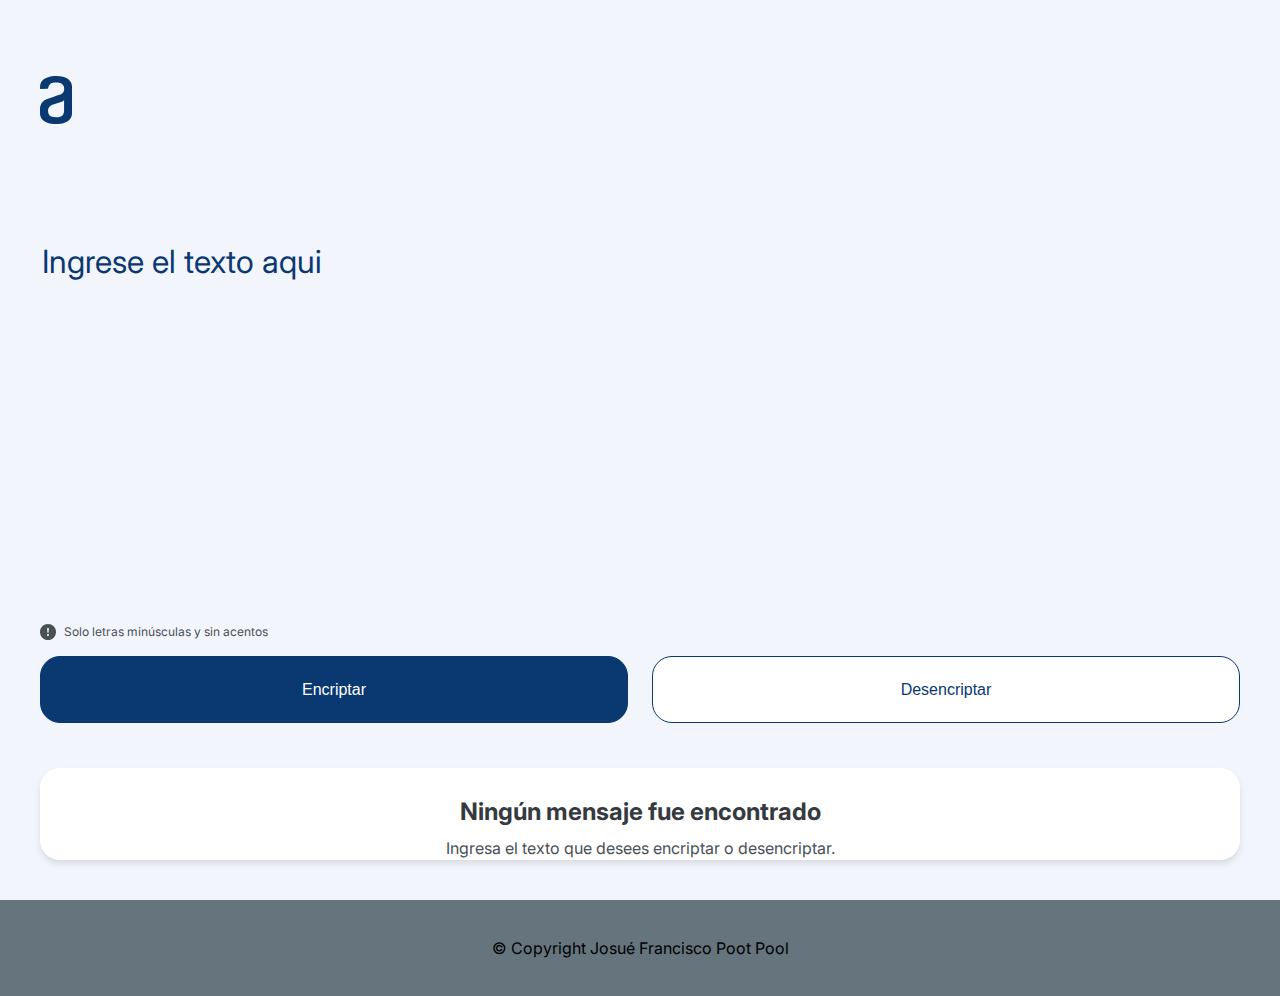
<file: index.html>
<!DOCTYPE html>
<html lang="es">
<head>
    <meta charset="UTF-8">
    <meta http-equiv="X-UA-Compatible" content="IE=edge">
    <meta name="viewport" content="width=device-width, initial-scale=1.0">
    <meta http-equiv="Permissions-Policy" content="interest-cohort=()">

    <title>Encriptador</title>

    <link rel="stylesheet" href="reset.css">
    <link rel="stylesheet" href="style.css">
    <link href="https://fonts.googleapis.com/css2?family=Inter&display=swap" rel="stylesheet">
</head>
<body>
    <header>
        <img class="logo" src="img/logo.svg" alt="Logo de la aplicación">
    </header>
    <main>
        <section class="texto-crudo">
            <form>                        
                <textarea id="texto" class="input-texto" oninput="limpiarTexto();" placeholder="Ingrese el texto aqui" required></textarea>

                <label for="texto" id="advertencia"><img src="img/exclamation-circle.svg" alt="imagen de advertencia" class="exclamacion">Solo letras minúsculas y sin acentos</label>

                <fieldset>
                    <input type="button" onclick="encriptar();" value="Encriptar" class="boton1">
                    <input type="button" onclick="desencriptar();" value="Desencriptar" class="boton1 boton2">
                </fieldset>           
            </form>
        </section>

        <section class="texto-procesado">
            <div id="sin" class="sin-mensaje">
                <img class="muneco" src="img/muneco.png" alt="Imagen de ningún texto ingresado">
                <p><strong>Ningún mensaje fue
                    encontrado</strong></p>
                <p>Ingresa el texto que desees encriptar o desencriptar.</p>
            </div>
            <div id="con" class="con-mensaje" style="display: none;">
                <div class="mensaje-resultado">
                    <p id="resultado">Lorem ipsum dolor sit amet, consectetur adipiscing elit. Orci montes, sit et diam risus scelerisque vitae est. Tortor maecenas nunc ut laoreet. Eget diam mauris quam quisque ut eget fringilla sit elit. Libero, sodales duis fames id diam feugiat aliquet non egestas.
                    </p>
                </div>
                <input type="button" id="btn-copiar" class="boton1 boton2 boton3" onclick="copiarTexto();" value="Copiar">
            </div>
        </section>                    
    </main>
    <footer>
        <p class="copyright">&copy Copyright Josué Francisco Poot Pool</p>       
    </footer>

    <script src="script.js"></script>
</body>
</html>
</file>
<file: style.css>
:root {
    --height-header:128px;
    --height-main:calc(100vh - var(--height-header));

    --width-right:27.77777777%;
    /* --width-left:calc(100% - var(--width-right)); */
    --width-left:70.5882353%;
}

* {
    box-sizing: border-box;
}

body{
    font-family: 'Inter', sans-serif;
    background-color: #F3F5FC;
}

header{
    display: flex;
    align-items: center;
    justify-content: flex-start;
    padding: 40px;
    height: var(--height-header);
}

.logo {
    width: 32px;
    height: 48px;
    margin-left: 44px;
}

main{
    padding: 40px;
    height: var(--height-main);
}

.texto-crudo{
    padding: 0 80px 32px 40px;
    box-sizing: border-box;
    /* width: 70.5882353%; */
    width: var(--width-left);
    height: 100%;
}

.texto-crudo form{
    margin-left: 160px;
    display: flex;
    flex-direction: column;
    height: 100%;
}

textarea{
    width: 100%;
    height: 100%;
    display:block;
    color: #0A3871;
    font-size: 32px;
    font-family: 'Inter', sans-serif;
    border: none;
    resize: none;
    background-color: #F3F5FC;

    outline: none; /*Quita el borde de enfoque predeterminado */
    /* outline-color: #65747D; */
}

textarea::placeholder{
    color: #0A3871;
}

label{
    margin: 16px 0;
    font-size: 12px;
    color: #495057;
    display: flex;
    align-items: center;
}

.exclamacion{
    margin-right: 8px;
    color: #65747D;
    height: 16px;
    width: 16px;
}

fieldset{
    display: flex;
    flex-wrap: nowrap;
    box-sizing: border-box;
    justify-content: flex-end;
}

.boton1{

    width: 100%;
    max-width: 328px;

    background-color: #0A3871;
    color: white;
    height: 67px;
    border: 1px solid #0A3871;
    border-radius: 20px;
    font-size: 16px;
    transition: 0.5s all;
    cursor: pointer;
}

.boton1:hover{
    background-color: #072B61;
}

.boton2{
    margin-left: 24px;
    background-color: white;
    color: #0A3871;
    transition: 0.5s all;
    cursor: pointer;
}

.boton2:hover{
    background-color: #EFF1FA;
}

.boton3{
    margin: 0;
    width: 336px;
}

.texto-procesado{
    position: absolute;
    top: 0;
    right: 0;
    margin: 40px;
    font-size: 16px;
    /* width: 27.77777777%; */
    width: var(--width-right);
    height: calc(100vh - 80px);
    padding:  32px;
    border-radius: 20px;
    background-color: white;
    box-shadow: 0 4px 6px rgba(0, 0, 0, 0.1); /* Sombra */
    box-sizing: border-box;
}

.sin-mensaje{
    position: absolute;
    top: 50%;
    left: 50%;
    transform: translate(-50%, -50%);
}

.sin-mensaje strong{
    font-weight: bold;
    font-size: 24px;
    color: #343A40;
}

.sin-mensaje p{
    margin: 16px 0;
    font-size: 16px;
    text-align: center;
    color: #495057;
}

.con-mensaje{
    display: flex;
    width: 100%;
    height: 100%;
    font-size: 24px;
    align-items: center;
    flex-direction: column;
    flex-wrap: nowrap;
    justify-content: space-between;
}

.mensaje-resultado{
    width: 100%;
    height: calc(100% - 99px);
    overflow: auto;
    hyphens: auto;
}

.mensaje-resultado p{
    color: #495057;
    font-size: 24px;
}

footer {
    width: 100%;
    text-align: center;
    background-color: #65747D;
    padding: 40px;
    box-sizing: border-box;
  }

@media screen and (max-width:1300px) {
    :root {
        --height-header:200px;
    }

    .logo {
        margin: 0;
    }

    main {
        display: flex;
        flex-direction: column;
        justify-content: space-between;
    }

    .texto-crudo {
        padding: 0;
        width: 100%;
        /* height: 697px; */
        height: 77.96420581655481%;
    }

    .texto-crudo form {
        margin: 0;
    }

    .boton1 {
        width: 100%;
        max-width: 100%;
    }

    .texto-procesado {
        position: relative;
        width: 100%;
        margin: 0;
        /* height: auto; */
        height: 14.87695749440716%;
    }

    .sin-mensaje {
        position: relative;
        top: 0;
        left: 0;
        transform: none;
        height: 69px;
    }

    .muneco {
        display: none;
    }

    .sin-mensaje p{
        margin-top: 0;
    }

    .mensaje-resultado {
        margin-bottom: 32px;
        max-height: 100vh;
    }
}

@media screen and (max-width:376px) {
    body {
        padding: 0;
    }

    header {
        height: 96px;
    }

    .logo {
        margin-left: 16px;
    }

    main {
        padding: 40px 16px;
    }

    .texto-crudo {
        height: 491px;
    }

    .texto-crudo form {
        margin-top: 16px;
    }

    fieldset {
        display: flex;
        flex-wrap: nowrap;
        box-sizing: border-box;
        justify-content: center;
        align-items: center;
        flex-direction: column;
    }

    .boton1 {
        width: 100%;
        margin: 0;
    }

    .boton2 {
        margin-top: 24px;
    }

    .boton3 {
        margin: 0;
    }

    .texto-procesado {
        min-height: 186px;
    }


}
</file>
